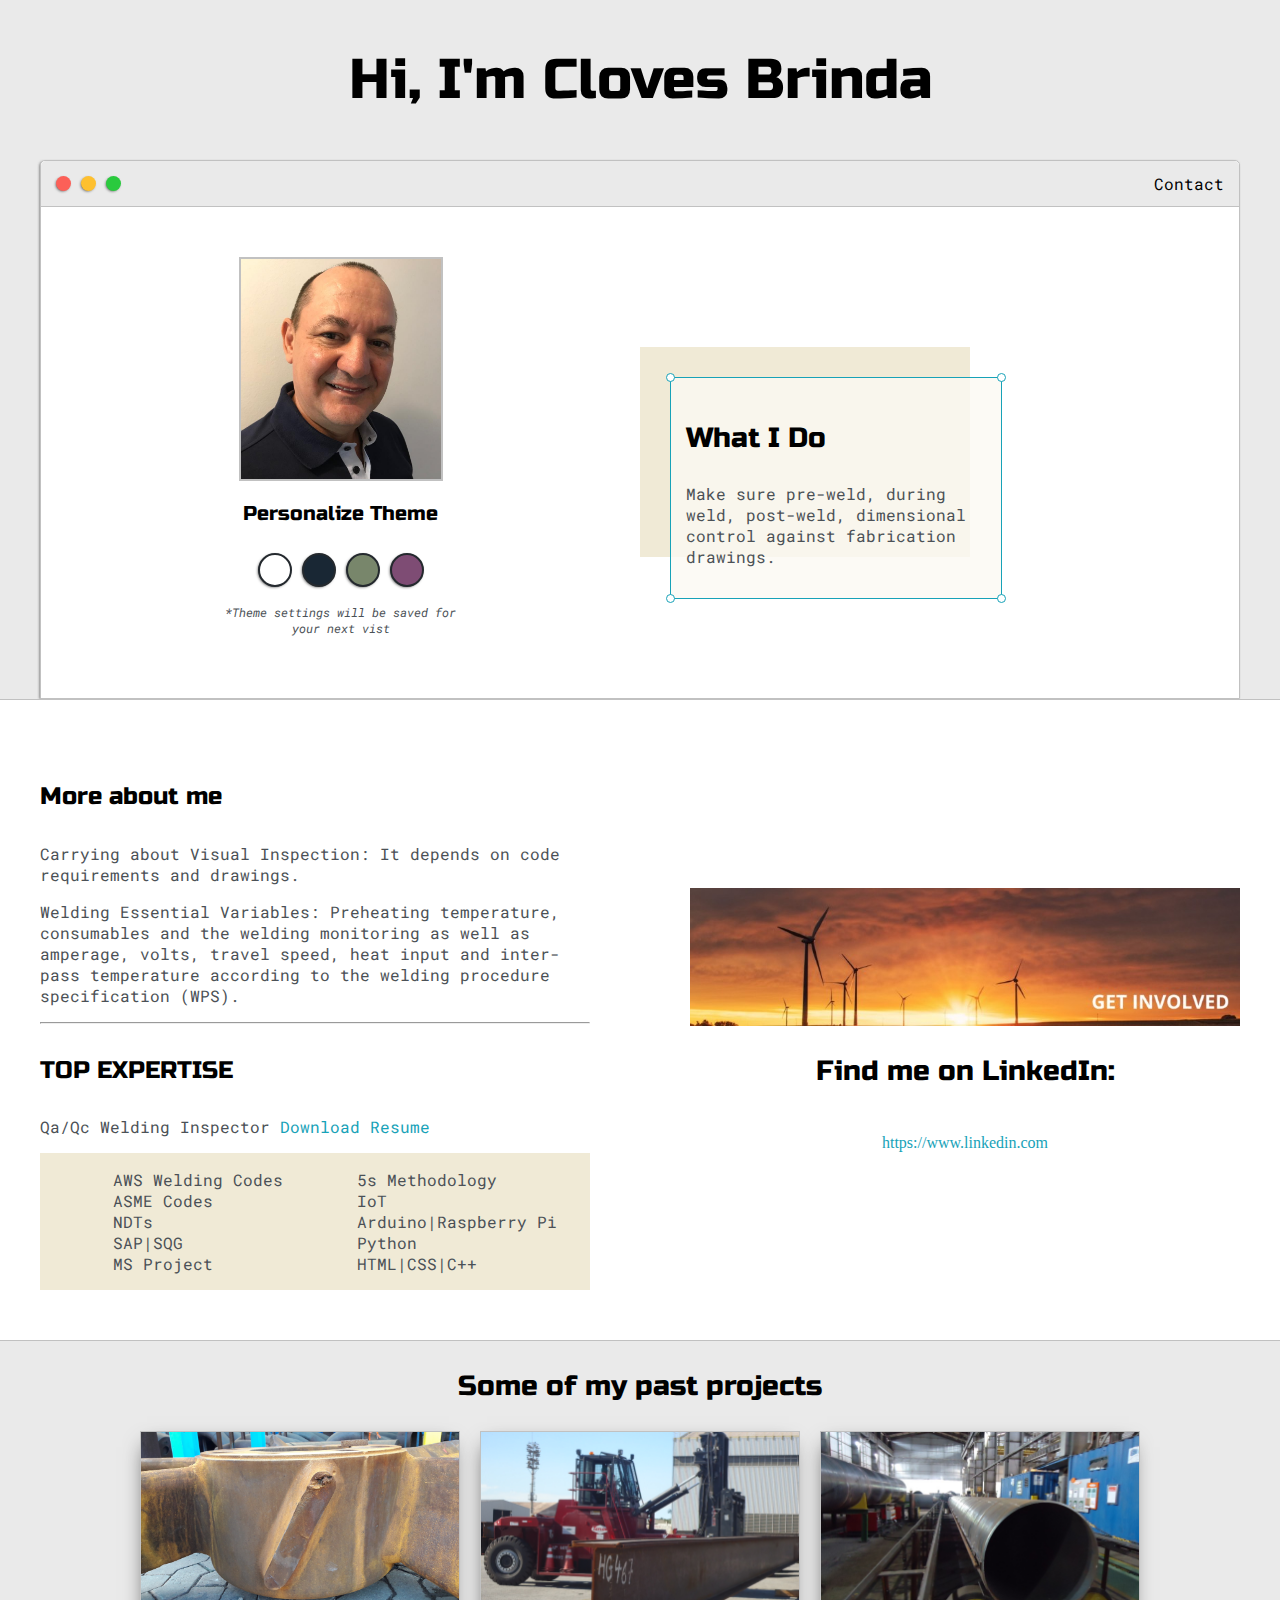
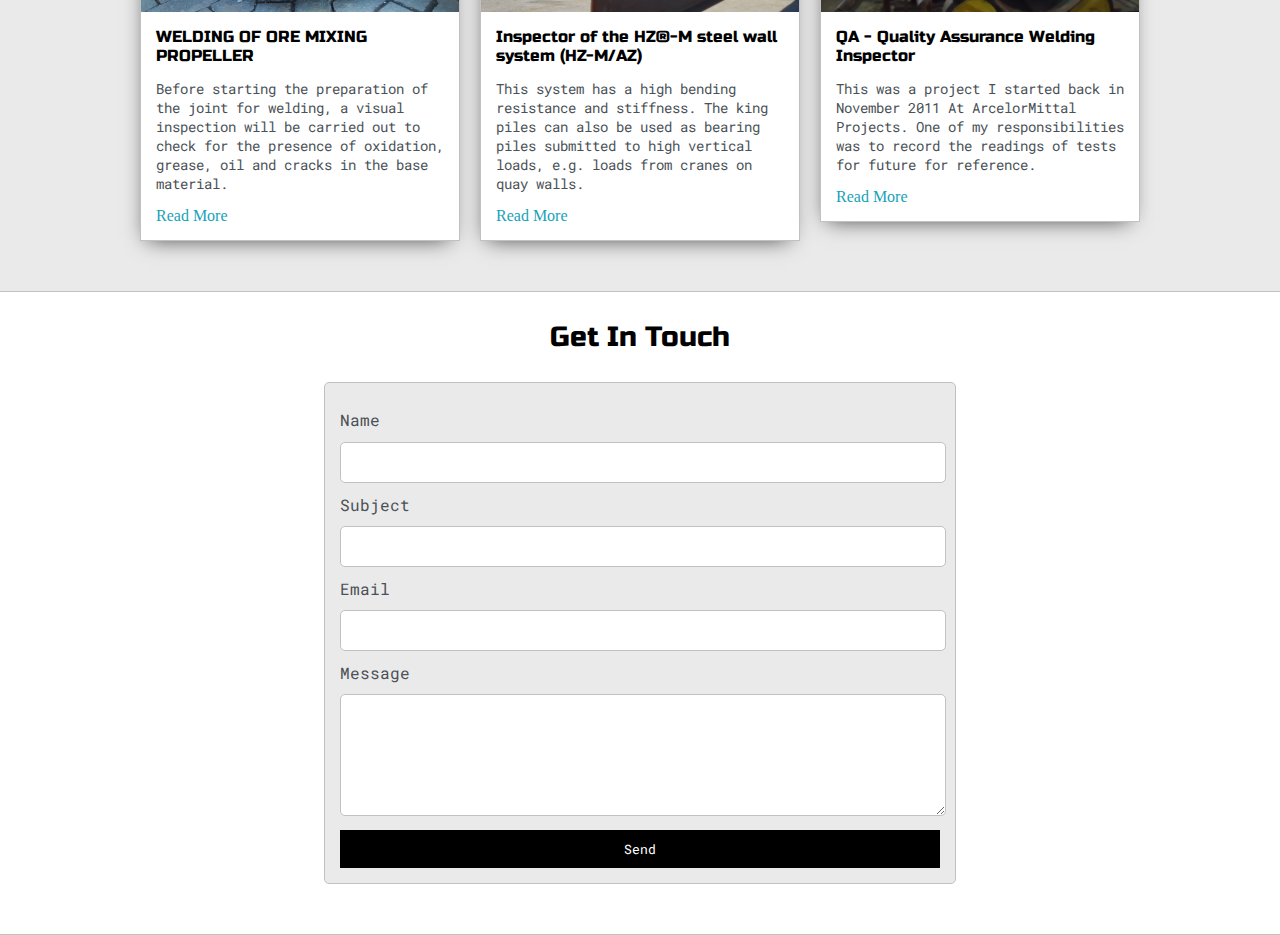
<file: index.html>
<!DOCTYPE html>
<html>
<head>
	<title>Cloves Brinda</title>


	<meta name="viewport" content="width=device-width, initial-scale=1, maximum-scale=1, minimum-scale=1" />

	<link href="https://fonts.googleapis.com/css2?family=Russo+One&display=swap" rel="stylesheet">

	<link href="https://fonts.googleapis.com/css2?family=Roboto+Mono:wght@500&family=Russo+One&display=swap" rel="stylesheet">

	<link rel="stylesheet" type="text/css" href="default.css">
	<link id="theme-style" rel="stylesheet" type="text/css" href="">
</head>
<body>
   

	<section class="s1">
		<div class="main-container">
			<div class="greeting-wrapper">
				<h1>Hi, I'm Cloves Brinda</h1>
			</div>


			<div class="intro-wrapper">
				<div class="nav-wrapper">

					<!-- Link around dots-wrapper added after tutorial video -->
					<a href="index.html">
						<div class="dots-wrapper">
							<div id="dot-1" class="browser-dot"></div>
							<div id="dot-2" class="browser-dot"></div>
							<div id="dot-3" class="browser-dot"></div>
						</div>
					</a>
					

					<ul id="navigation">
						<li><a href="/#contact-form">Contact</a></li>

					</ul>
				</div>

				<div class="left-column">
					<img id="profile_pic" src="Cloves.jpeg">
					<h5 style="text-align: center;line-height: 0;">Personalize Theme</h5>

					<div id="theme-options-wrapper">
						<div data-mode="light" id="light-mode" class="theme-dot"></div>
						<div data-mode="blue" id="blue-mode" class="theme-dot"></div>
						<div data-mode="green" id="green-mode" class="theme-dot"></div>
						<div data-mode="purple" id="purple-mode" class="theme-dot"></div>
					</div>

					<p id="settings-note">*Theme settings will be saved for<br>your next vist</p>
				</div>

				<div class="right-column">

					<div id="preview-shadow">
						<div id="preview">
							<div id="corner-tl" class="corner"></div>
							<div id="corner-tr" class="corner"></div>
							<h3>What I Do</h3>
							<p>Make sure pre-weld, during weld, post-weld, dimensional control against fabrication drawings.</p>
							<div id="corner-br" class="corner"></div>
							<div id="corner-bl" class="corner"></div>
						</div>
					</div>
				</div>
			</div>
		</div>
	</section>

	<section class="s2">
		<div class="main-container">

			<div class="about-wrapper">
				<div class="about-me">
					<h4>More about me</h4>

					<p>Carrying about Visual Inspection: It depends on code requirements and drawings.</p>

					<p>Welding Essential Variables: Preheating temperature, consumables and the welding monitoring as well as amperage, volts, travel speed, 
						heat input and inter-pass temperature according to the welding procedure specification (WPS).
</p>


					<hr>

					<h4>TOP EXPERTISE</h4>

					<p>Qa/Qc Welding Inspector<a target="_blank" href="Resume.pdf"> Download Resume</a></p>

					<div id="skills">
						<ul>
							<li>AWS Welding Codes</li>
							<li>ASME Codes</li>
							<li>NDTs</li>
							<li>SAP|SQG</li>
							<li>MS Project</li>
						</ul>

						<ul>
							<li>5s Methodology</li>
							<li>IoT</li>
							<li>Arduino|Raspberry Pi</li>
							<li>Python</li>
							<li>HTML|CSS|C++</li>
						</ul>

					</div>

				</div>

				
				<div class="social-links">
					<img id="social_img" src="link.jpg">
					<h3>Find me on LinkedIn:</h3>

					<a target="_blank" href="https://www.youtube.com/c/dennisivy"></a>
					<br>
					<a target="_blank" href="https://www.linkedin.com/in/cloves-brinda-0210261b8"> https://www.linkedin.com</a>
				</div>
			</div>

		</div>
	</section>

	<section class="s1">
		<div class="main-container">
			<h3 style="text-align: center;">Some of my past projects</h3>

			<div class="post-wrapper">

				<div>
					<div class="post">
						<img class="thumbnail" src="Weir01.jpg">
						<div class="post-preview">
							<h6 class="post-title">WELDING OF ORE MIXING PROPELLER </h6>
							<p class="post-intro">Before starting the preparation of the joint for welding, a visual inspection will be carried out to check for the presence of oxidation, grease, oil and cracks in the base material.</p>
							<a href="post0.html">Read More</a>
						</div>
					</div>
				</div>

				<div>
					<div class="post">
						<img class="thumbnail" src="Estaca.JPG">
						<div class="post-preview">
							<h6 class="post-title">Inspector of the HZ®-M steel wall system (HZ-M/AZ)</h6>
							<p class="post-intro">This system has a high bending resistance and stiffness. 
								The king piles can also be used as bearing piles submitted to high vertical loads, e.g. loads from cranes on quay walls. </p>
							<a href="post1.html">Read More</a>
						</div>
					</div>
				</div>

				<div>
					<div class="post">
						<img class="thumbnail" src="pipe1.JPG">
						<div class="post-preview">
							<h6 class="post-title">QA - Quality Assurance Welding Inspector</h6>
							<p class="post-intro">This was a project I started back in November 2011 At ArcelorMittal Projects.
								One of my responsibilities was to record the readings of tests for future for reference.</p>
							<a href="post2.html">Read More</a>
						</div>
					</div>
				</div>

			</div>
		</div>
	</section>

	<section class="s2">
		<div class="main-container">
			<a href=""></a>
			
			<h3 style="text-align: center;">Get In Touch</h3>

		<form id="contact-form" action="POST" data-netlify="true">
		    
				<a name="contact"></a>
				
				<label>Name</label>
				
				<input class="input-field" type="text" name="name">

				<label>Subject</label>
				<input class="input-field" type="text" name="subject">

				<label>Email</label>
				<input class="input-field" type="text" name="email">

				<label>Message</label>
				<textarea class="input-field" name="message"></textarea>

				<input id="submit-btn" type="submit" value="Send">
			</form>
		</div>
		 
	</section> 

	<script type="text/javascript" src="script.js"></script>
</body>

</html>
</file>
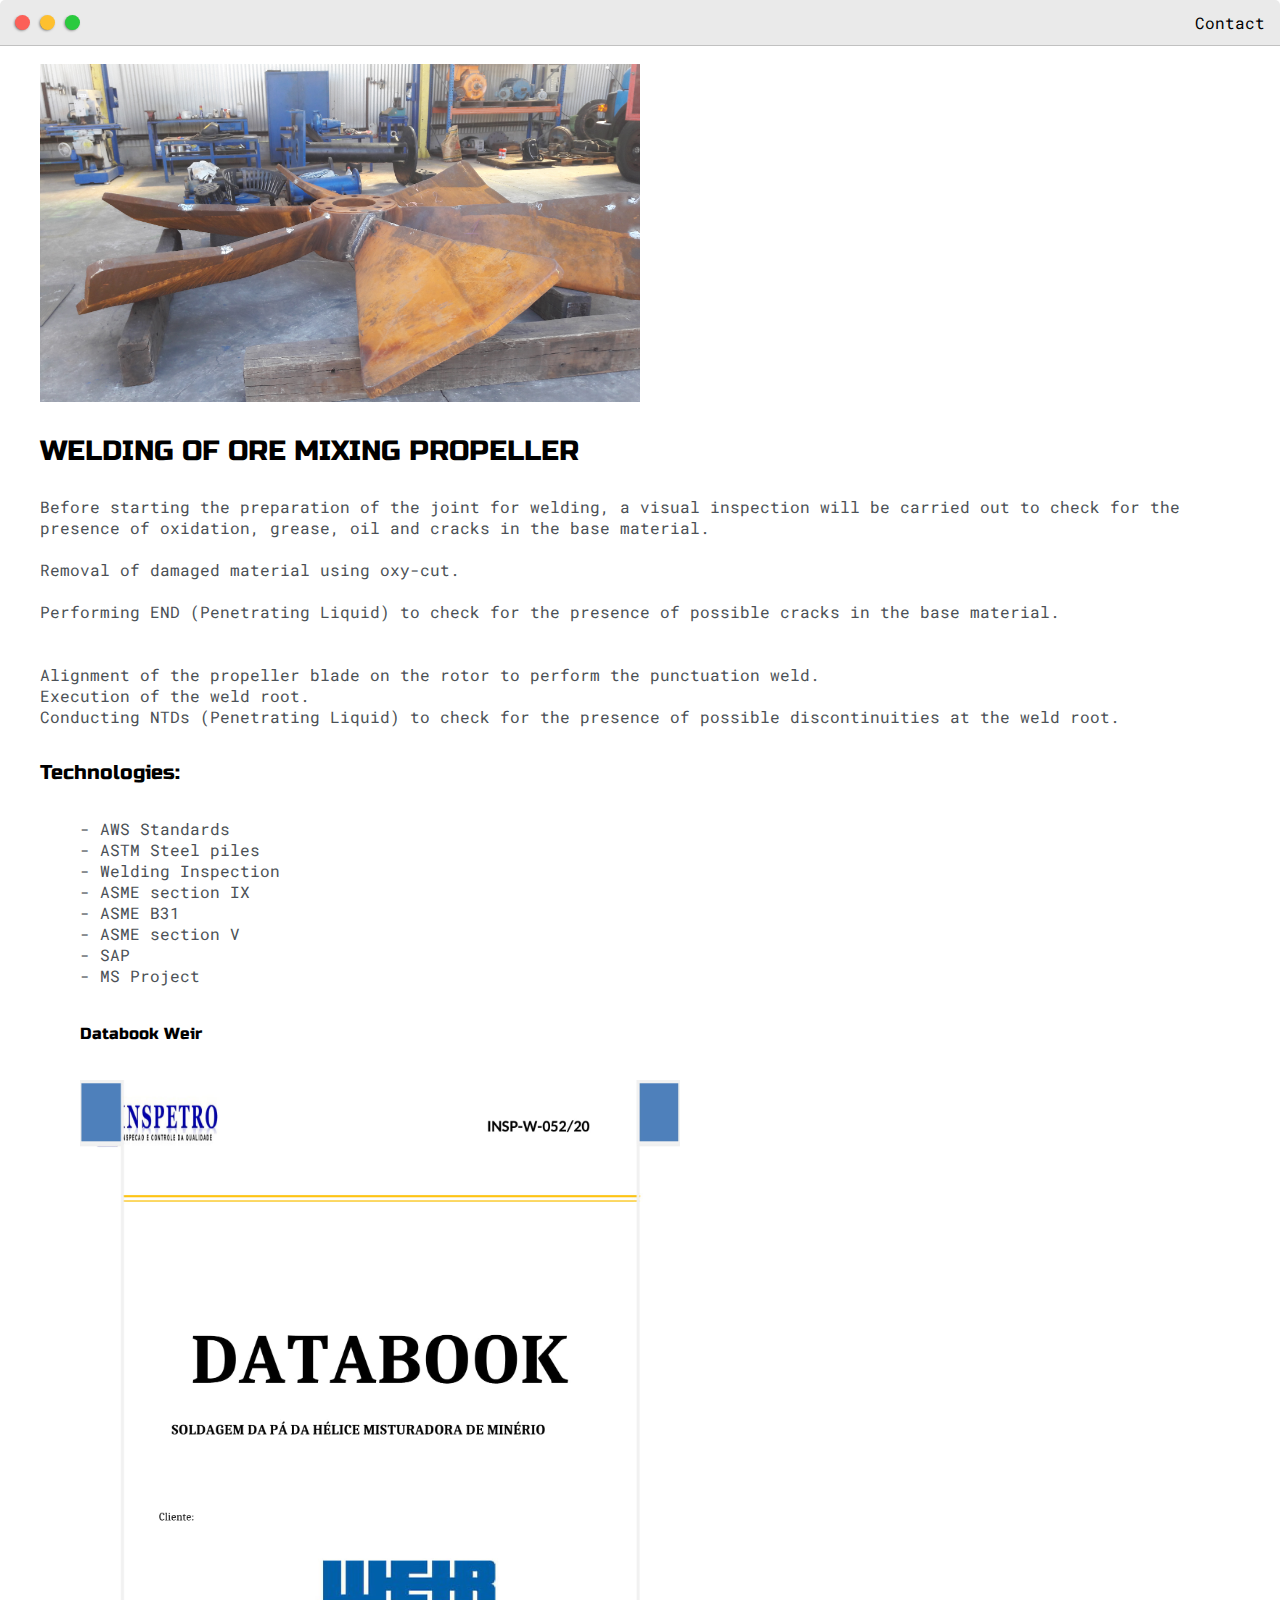
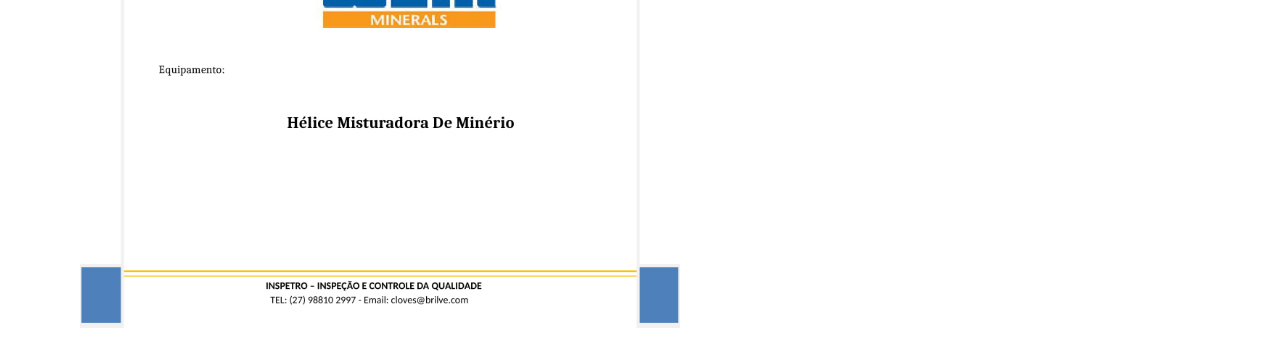
<file: post0.html>
<!DOCTYPE html>
<html>
<head><meta charset="utf-8">
	<title>Post Name</title>
	<meta name="viewport" content="width=device-width, initial-scale=1, maximum-scale=1, minimum-scale=1" />
	<link href="https://fonts.googleapis.com/css2?family=Russo+One&amp;display=swap" rel="stylesheet" />
	<link href="https://fonts.googleapis.com/css2?family=Roboto+Mono:wght@500&amp;display=swap" rel="stylesheet" />
	<link href="default.css" rel="stylesheet" type="text/css" />
	<style type="text/css">.img-container{
			max-width: 600px;
		}

		img{
			width: 100%
		}
	</style>
</head>
<body>
<div class="nav-wrapper"><!-- Link around dots-wrapper added after tutorial video -->
<div class="dots-wrapper">
<div class="browser-dot" id="dot-1"></div>

<div class="browser-dot" id="dot-2"></div>

<div class="browser-dot" id="dot-3"></div>
</div>

<ul id="navigation">
	<li><a href="index.html#contact">Contact</a></li>
</ul>
</div>

<div class="main-container">&nbsp;
<div class="img-container"><img src="Weir.jpg" /></div>

<h3>WELDING OF ORE MIXING PROPELLER </h3>

<p>Before starting the preparation of the joint for welding, a visual inspection will be carried out to check for the presence of oxidation, grease, oil and cracks in the base material.<br />
<br />
Removal of damaged material using oxy-cut.<br />
<br />
Performing END (Penetrating Liquid) to check for the presence of possible cracks in the base material.<br />
<br />
<br />
Alignment of the propeller blade on the rotor to perform the punctuation weld.
<br />
Execution of the weld root.
<br /> 
Conducting NTDs (Penetrating Liquid) to check for the presence of possible discontinuities at the weld root.
</p>

<h5>Technologies:</h5>

<ul>
	<li>- AWS Standards </li>
	<li>- ASTM Steel piles</li>
	<li>- Welding Inspection</li>
	<li>- ASME section IX</li>
	<li>- ASME B31</li>
	<li>- ASME section V</li>
	<li>- SAP</li>
	<li>- MS Project </li>
	
	<h6>Databook Weir</h5>
		<div class="img-container">
			<img src="Databook.jpg">
		</div>

</ul>
</div>
</body>
</html>
</file>
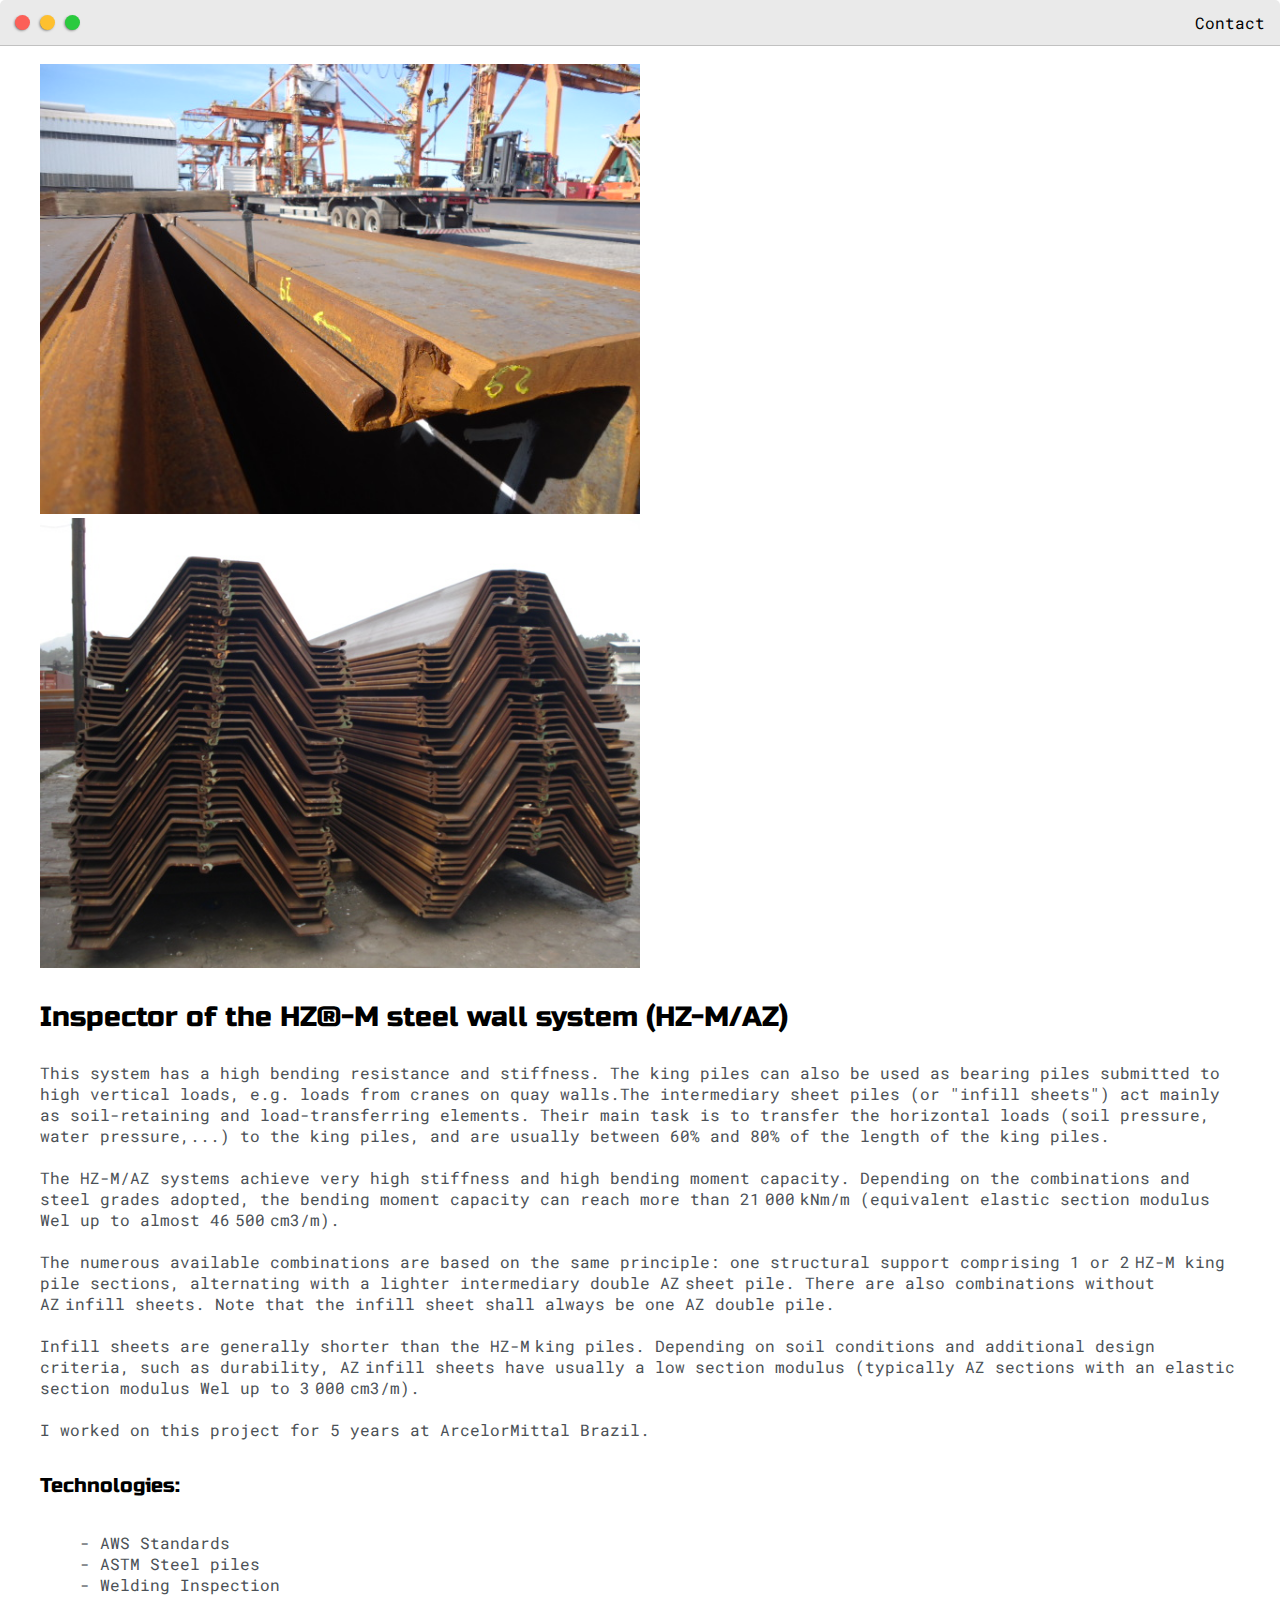
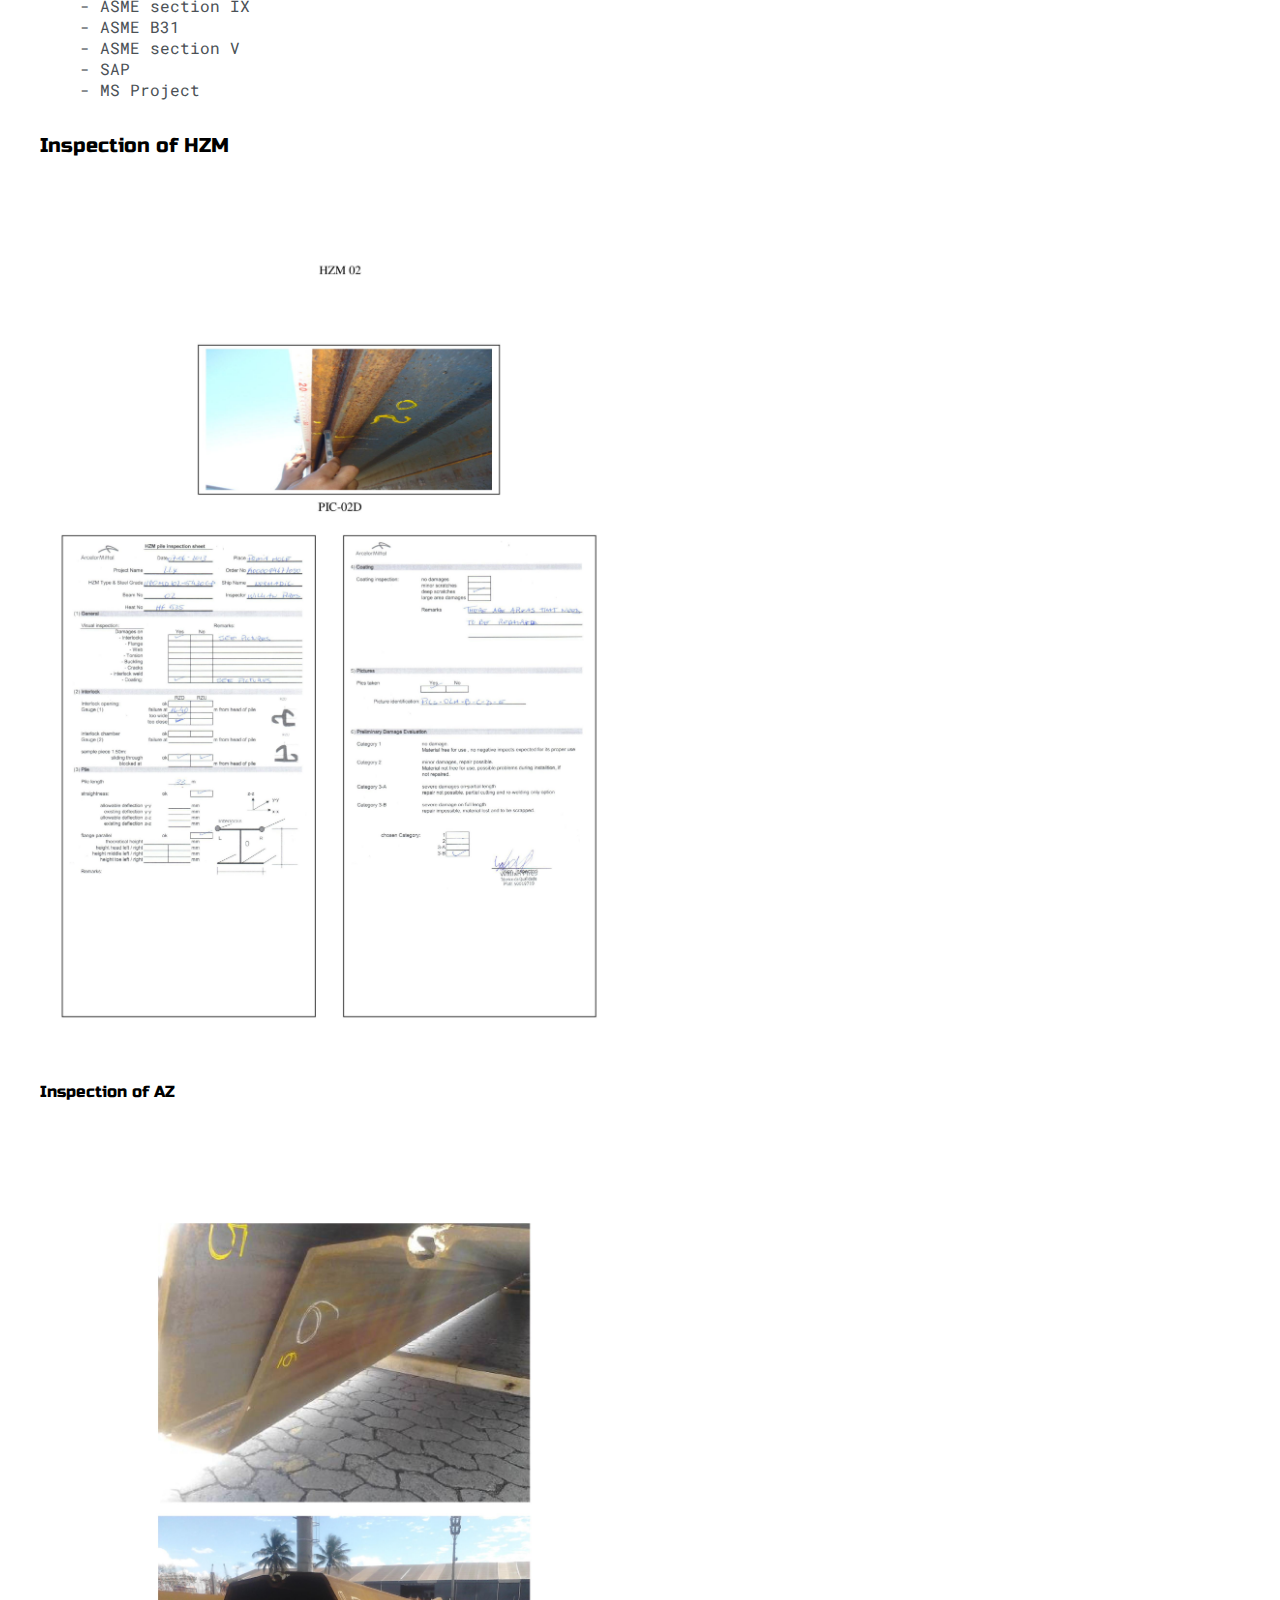
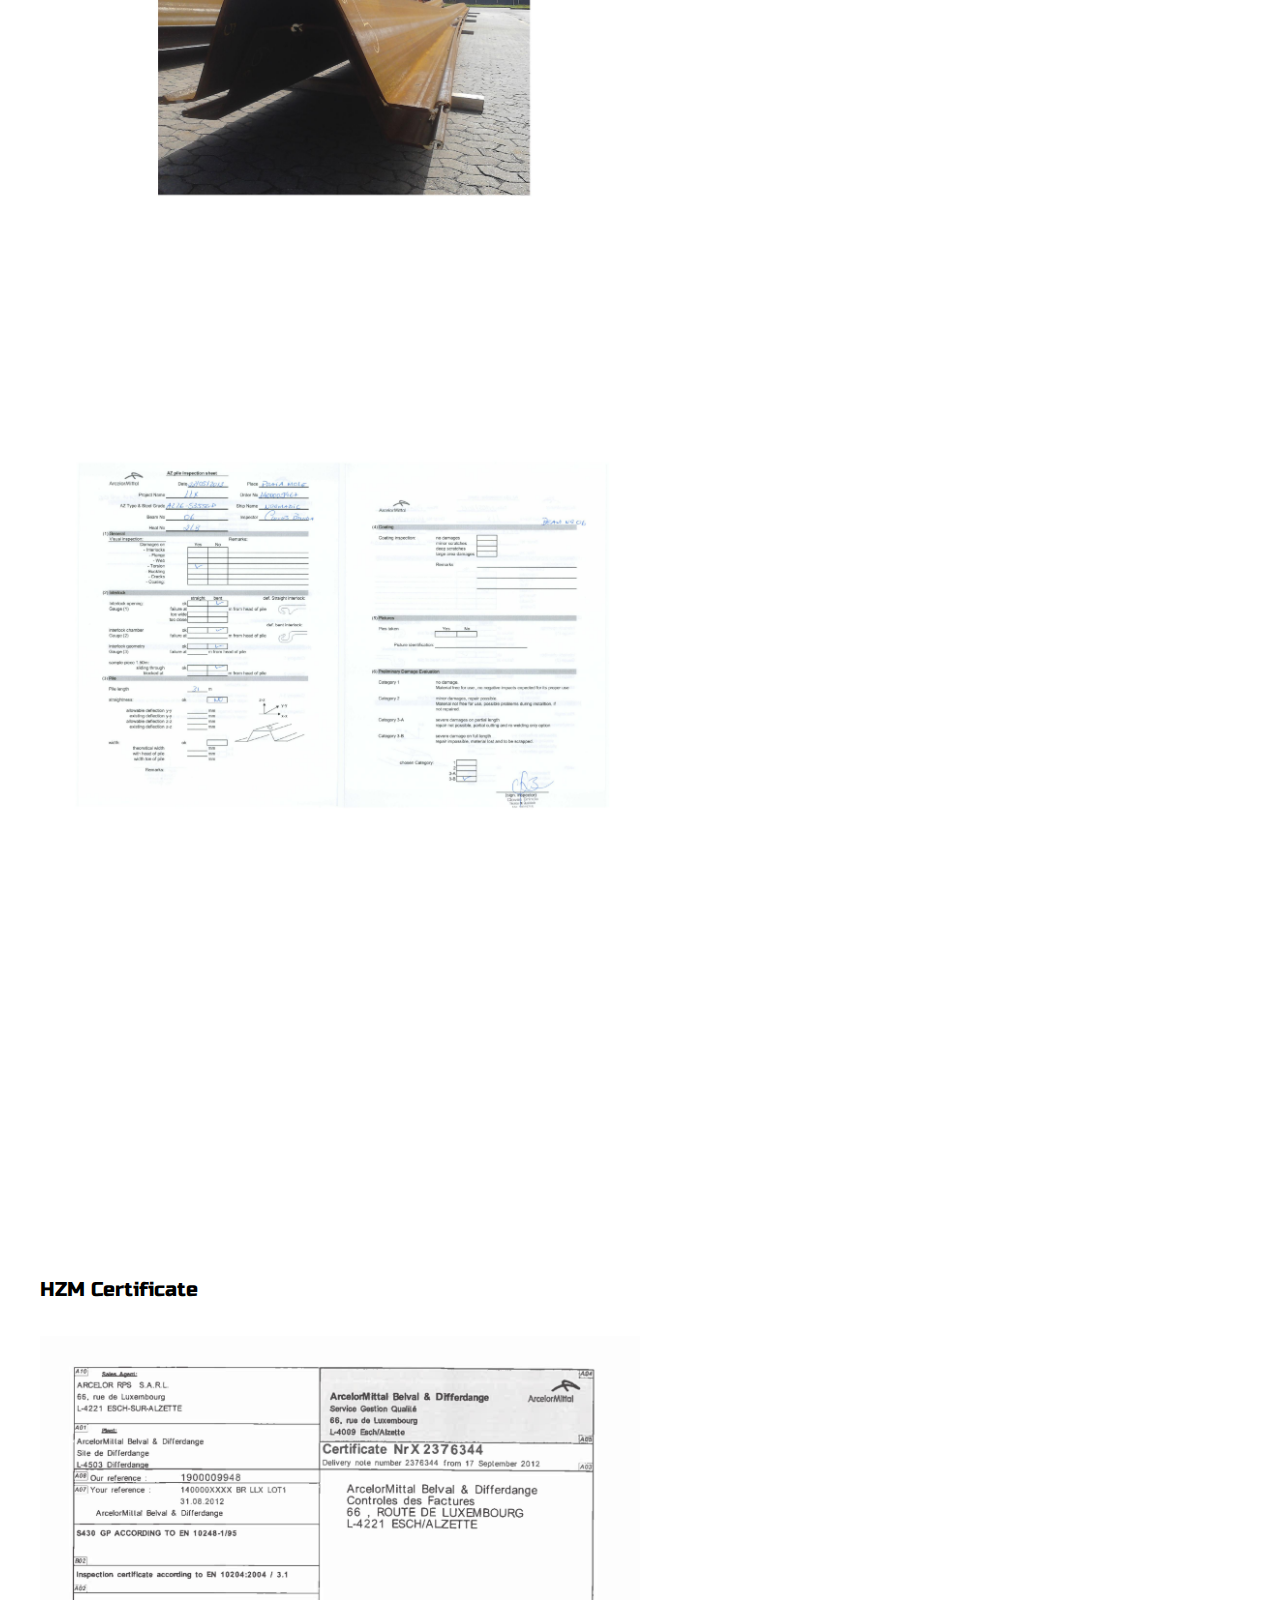
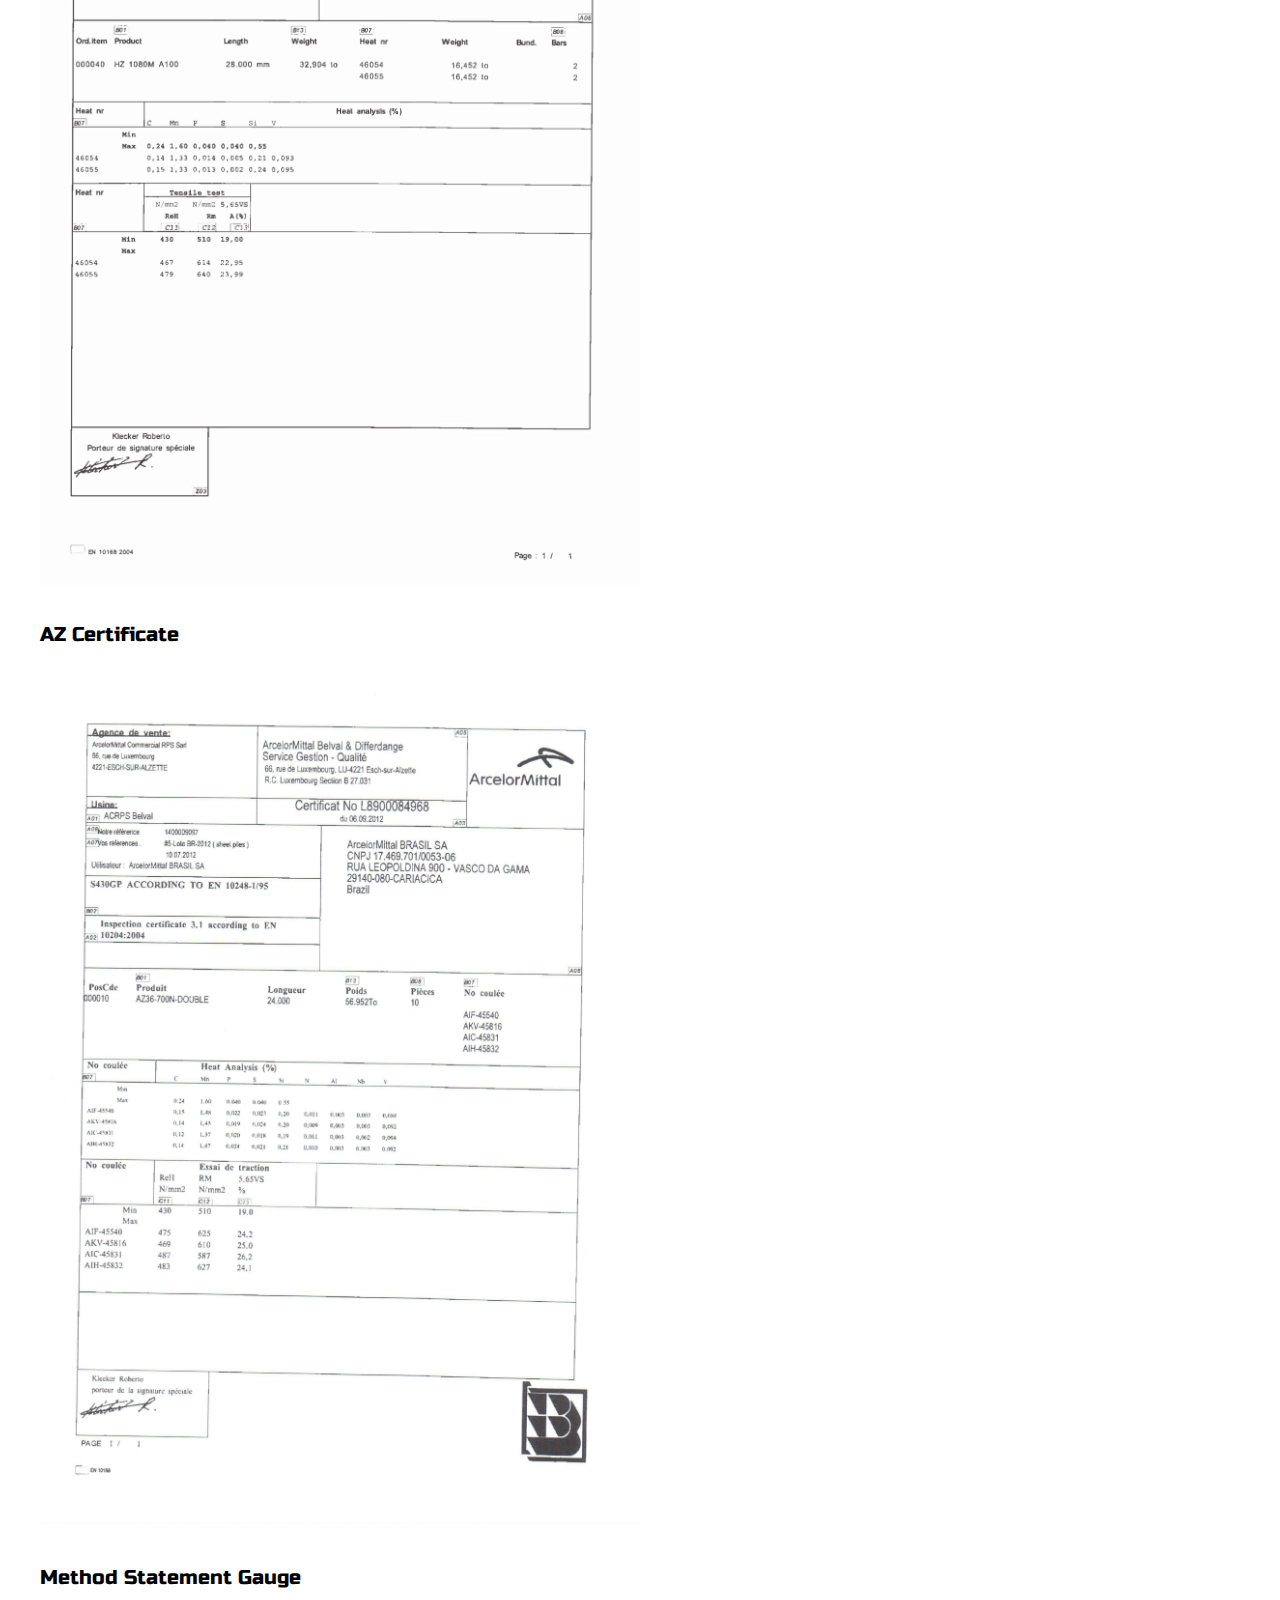
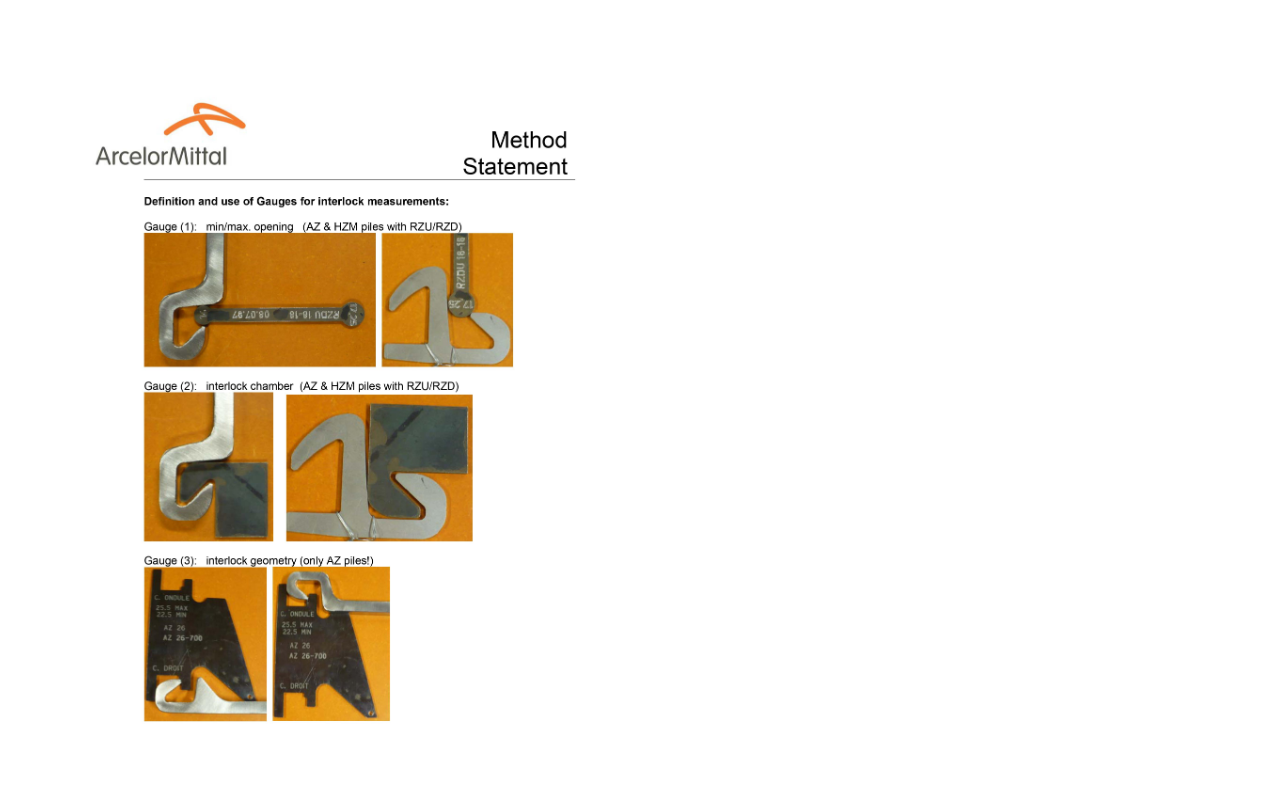
<file: post1.html>
<!DOCTYPE html>
<html>
<head>
	<title>Post Name</title>


	<meta name="viewport" content="width=device-width, initial-scale=1, maximum-scale=1, minimum-scale=1" />

	<link href="https://fonts.googleapis.com/css2?family=Russo+One&display=swap" rel="stylesheet">

	<link href="https://fonts.googleapis.com/css2?family=Roboto+Mono:wght@500&display=swap" rel="stylesheet">

	<link rel="stylesheet" type="text/css" href="default.css">


	<style type="text/css">
		.img-container{
			max-width: 600px;
		}

		img{
			width: 100%
		}

	</style>

</head>
<body>
	<div class="nav-wrapper">

		<!-- Link around dots-wrapper added after tutorial video -->
		<a href="index.html">
			<div class="dots-wrapper">
				<div id="dot-1" class="browser-dot"></div>
				<div id="dot-2" class="browser-dot"></div>
				<div id="dot-3" class="browser-dot"></div>
			</div>
		</a>

		<ul id="navigation">
			<li><a href="index.html#contact">Contact</a></li>

		</ul>
	</div>

	<div class="main-container">
		<br>

		<div class="img-container">
			<img src="HZM.JPG"><img src="Estaca1.JPG">
		</div>
		
		<h3>Inspector of the HZ®-M steel wall system (HZ-M/AZ)</h3>

		<p>This system has a high bending resistance and stiffness.	The king piles can also be used as bearing piles submitted to high vertical loads,
			 e.g. loads from cranes on quay walls.The intermediary sheet piles (or "infill sheets") act mainly as soil-retaining and load-transferring elements. 
			Their main task is to transfer the horizontal loads (soil pressure, water pressure,...) to the king piles,
			 and are usually between 60% and 80% of the length of the king piles.
		<br>
		<br>
		The HZ-M/AZ systems achieve very high stiffness and high bending moment capacity. Depending on the combinations and steel grades adopted, 
		the bending moment capacity can reach more than 21 000 kNm/m (equivalent elastic section modulus Wel up to almost 46 500 cm3/m).
		<br>
		<br>
		The numerous available combinations are based on the same principle: one structural support comprising 1 or 2 HZ-M king pile sections, 
		alternating with a lighter intermediary double AZ sheet pile. There are also combinations without AZ infill sheets.
		Note that the infill sheet shall always be one AZ double pile.
		<br>
		<br>
		Infill sheets are generally shorter than the HZ-M king piles. Depending on soil conditions and additional design criteria, such as durability,
		 AZ infill sheets have usually a low section modulus (typically AZ sections with an elastic section modulus Wel up to 3 000 cm3/m).
		<br>
		<br>
		I worked on this project for 5 years at ArcelorMittal Brazil.</p>

		<h5>Technologies:</h5>
		<ul>
			<li>- AWS Standards </li>
			<li>- ASTM Steel piles</li>
			<li>- Welding Inspection</li>
			<li>- ASME section IX</li>
			<li>- ASME B31</li>
			<li>- ASME section V</li>
			<li>- SAP</li>
			<li>- MS Project </li>
		</ul>

		<h5>Inspection of HZM</h5>
		<div class="img-container">
			<img src="HZM1.jpg">
		</div>


		<h6>Inspection of AZ</h5>
		<div class="img-container">
			<img src="AZ3.jpg"><img src="AZ2.jpg">
		</div>

		<h5>HZM Certificate</h5>
		<div class="img-container">
			<img src="HZMC.jpg">
		</div>

		<h5>AZ Certificate</h5>
		<div class="img-container">
			<img src="AZC.jpg">
		</div>

		<h5>Method Statement Gauge</h5>
		<div class="img-container">
			<img src="ME1.jpg">
		</div>

	</div>

</body>
</html>
</file>
<file: default.css>
:root{
	--mainColor:#eaeaea;
	--secondaryColor:#fff;

	--borderColor:#c1c1c1;

	--mainText:black;
	--secondaryText:#4b5156;

	--themeDotBorder:#24292e;

	--previewBg:rgb(251, 249, 243, 0.8);
	--previewShadow:#f0ead6;


	--buttonColor:black;


}


html, body{
	padding: 0;
	margin: 0;
	scroll-behavior: smooth;
}

body *{
	transition: 0.3s;
}


h1, h2, h3, h4, h5, h6, strong{
	color: var(--mainText);
	font-family: 'Russo One', sans-serif;
	font-weight: 500;
}

p, li, span, label, input, textarea{
	color: var(--secondaryText);
	font-family: 'Roboto Mono', monospace;
}

a{
	text-decoration: none;
	color:#17a2b8;
}

ul{
	list-style: none;
}

h1 { font-size: 56px;}
h2 { font-size: 36px;}
h3 { font-size: 28px;}
h4 { font-size: 24px;}
h5 { font-size: 20px;}
h6 { font-size: 16px;}


.s1{
	background-color: var(--mainColor);
	border-bottom:1px solid var(--borderColor);
	overflow:auto;
}

.s2{
	background-color: var(--secondaryColor);
	border-bottom:1px solid var(--borderColor);
	overflow:auto;
}




.main-container{
	width: 1200px;
	margin: 0 auto;
}


.greeting-wrapper{
	display: grid;
	text-align: center;
	align-content: center;
	min-height: 10em;

}

.intro-wrapper{
	background-color: var(--secondaryColor);
	border:1px solid var(--borderColor);
	border-radius:5px 5px 0 0;


	-webkit-box-shadow: -1px 1px 3px -1px rgba(0,0,0,0.75);
	-moz-box-shadow: -1px 1px 3px -1px rgba(0,0,0,0.75);
	box-shadow: -1px 1px 3px -1px rgba(0,0,0,0.75);

	display: grid;
	grid-template-columns: 1fr 1fr;
	grid-template-areas: 
		'nav-wrapper nav-wrapper'
		'left-column right-column'
	;
}


.nav-wrapper{
	border-radius:5px 5px 0 0;
	grid-area:nav-wrapper;
	border-bottom: 1px solid var(--borderColor);
	display: flex;
	justify-content: space-between;
	align-items: center;
	background-color: var(--mainColor);
}

#navigation a{
	color:var(--mainText);
}


#navigation{
	margin:0;
	padding: 10px;
}

#navigation li{
	display: inline-block;
	margin-right: 5px;
	margin-left:5px;
}

.dots-wrapper{
	display: flex;
	padding: 10px;
}

#dot-1{
	background-color:  #FC6058;
}

#dot-2{
	background-color:  #FEC02F;
}

#dot-3{
	background-color:  #2ACA3E;
}

.browser-dot{
	background-color: black;
	height: 15px;
	width: 15px;
	border-radius: 50%;
	margin: 5px;

	-webkit-box-shadow: -1px 1px 3px -1px rgba(0,0,0,0.75);
	-moz-box-shadow: -1px 1px 3px -1px rgba(0,0,0,0.75);
	box-shadow: -1px 1px 3px -1px rgba(0,0,0,0.75);

}


.left-column{
	grid-area: left-column;
	padding-top:50px;
	padding-bottom: 50px;
}

#profile_pic{
	display: block;
	margin:0 auto;

	height: 220px;
	width: 200px;
	object-fit: cover;
	border:2px solid var(--borderColor);
}


#theme-options-wrapper{
	display: flex;
	justify-content: center;
}

.theme-dot{
	height: 30px;
	width: 30px;
	background-color: black;
	border-radius: 50%;

	margin: 5px;
	border:2px solid var(--themeDotBorder);

	-webkit-box-shadow: -1px 1px 3px -1px rgba(0,0,0,0.75);
	-moz-box-shadow: -1px 1px 3px -1px rgba(0,0,0,0.75);
	box-shadow: -1px 1px 3px -1px rgba(0,0,0,0.75);

	cursor: pointer;
}


.theme-dot:hover{
	border-width: 5px;
}


#light-mode{
	background-color: #fff;
}

#blue-mode{
	background-color: #192734;
}

#green-mode{
	background-color: #78866b;
}

#purple-mode{
	background-color: #7E4C74;
}

#settings-note{
	font-size: 12px;
	font-style: italic;
	text-align: center;
}

.right-column{
	grid-area: right-column;
	display: grid;
	align-content: center;

	padding-top: 50px;
	padding-bottom: 50px;
}


#preview-shadow{
	background-color: var(--previewShadow);
	max-width: 300px;
	height: 180px;
	padding-left: 30px;
	padding-top: 30px;
}

#preview{
	width: 300px;
	border:1.5px solid #17a2b8;
	background-color: var(--previewBg);
	padding:15px;
	position: relative;
}

.corner{
	width:7px;
	height: 7px;
	border-radius: 50%;
	border:1.5px solid #17a2b8;
	background-color: #fff;
	position: absolute;
}

#corner-tl{
	top:-5px;
	left: -5px
}

#corner-tr{
	top:-5px;
	right: -5px
}


#corner-br{
	bottom:-5px;
	right: -5px
}


#corner-bl{
	bottom:-5px;
	left: -5px
}

.about-wrapper{
	display: grid;
	grid-template-columns: repeat(auto-fit, minmax(320px, 1fr));
	padding-bottom: 50px;
	padding-top: 50px;
	gap:100px;
}


#skills{
	display: flex;
	justify-content: space-evenly;
	background-color: var(--previewShadow);
}

.social-links{
	display: grid;
	align-content: center;
	text-align: center;
}

#social_img{
	width: 100%;
}


.post-wrapper{
	display: grid;
	grid-template-columns: repeat(auto-fit, 320px);
	gap:20px;
	justify-content: center;
	padding-bottom: 50px;
}

.post{
	border:1px solid var(--borderColor);
	-webkit-box-shadow: -2px 7px 21px -9px rgba(0,0,0,0.75);
	-moz-box-shadow: -2px 7px 21px -9px rgba(0,0,0,0.75);
	box-shadow: -2px 7px 21px -9px rgba(0,0,0,0.75);
}

.thumbnail{
	display: block;
	width: 100%;
	height:180px;
	object-fit: cover;
}

.post-preview{
	background-color: #fff;
	padding:15px;
}

.post-title{
	color:black;
	margin: 0;
}

.post-intro{
	color:#4b5156;
	font-size: 14px;
}


#contact-form{
	display: block;
	max-width: 600px;
	margin: 0 auto;
	border: 1px solid var(--borderColor);
	padding: 15px;
	border-radius: 5px;
	background-color: var(--mainColor);
	margin-bottom: 50px;

}

#contact-form label{
	line-height: 2.7em;
}

#contact-form textarea{
	min-height: 100px;
	font-size: 14px;
}


.input-field{
	width: 100%;
	padding-top: 10px;
	padding-bottom:10px; 
	background-color: var(--secondaryColor);
	border-radius: 5px;
	border:1px solid var(--borderColor);
	font-size: 14px;
}


#submit-btn{
	margin-top: 10px;
	width: 100%;
	padding-top: 10px;
	padding-bottom:10px; 
	color: #fff;
	background-color: var(--buttonColor);
	border:none;
	cursor: pointer;
}



@media screen and (max-width: 1200px){
	.main-container{
		width: 95%;
	}
}

@media screen and (max-width: 800px){
	.intro-wrapper{
		grid-template-columns: 1fr;
		grid-template-areas: 
			'nav-wrapper'
			'left-column'
			'right-column'
		;
	}

	.right-column{
		justify-content: center;
	}

}

@media screen and (max-width: 400px){
	#preview-shadow{
		max-width: 280px;
		height: 180px;
		padding-left: 10px;
		padding-top: 10px;
	}

	#preview{
		width: 280px;

	}

}
</file>
